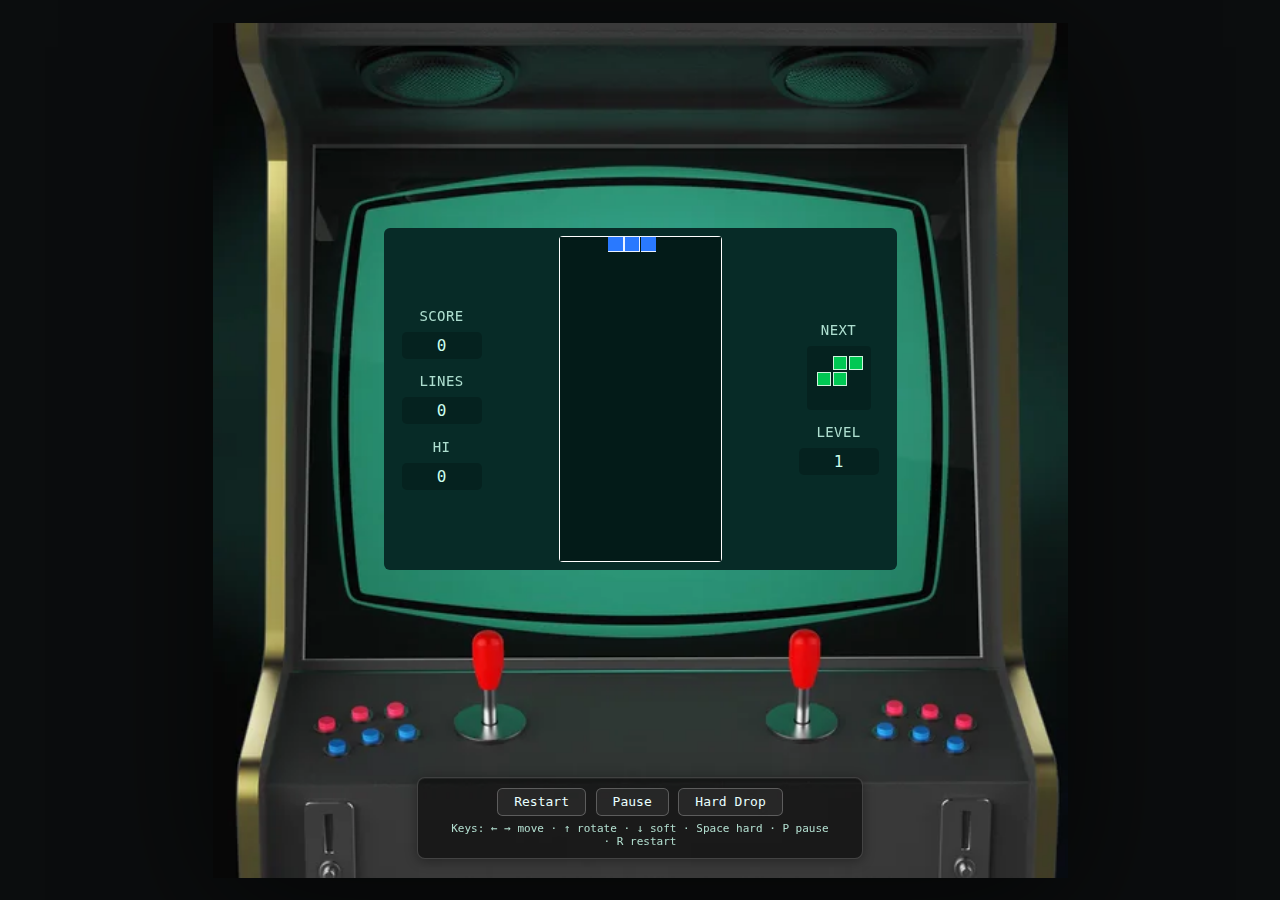
<file: games/arcade-tetris/index.html>
<!DOCTYPE html>
<html lang="en">
<head>
<meta charset="utf-8" />
<meta name="viewport" content="width=device-width, initial-scale=1" />
<title>Arcade Tetris — Center Well + Block Outlines</title>
<style>
  :root{
    --cabinet-src: url('retro-game-machine.png');

    /* Wider CRT “box” area (percent of 600×600 image).
       Nudge these ±0.3% if needed to fit your PNG perfectly. */
    --crt-left: 20%;
    --crt-top: 24%;
    --crt-width: 60%;
    --crt-height: 40%;
  }

  html,body{
    height:100%; margin:0; background:#0b0d0e;
    display:grid; place-items:center;
    font-family: ui-monospace, SFMono-Regular, Menlo, Consolas, monospace;
    overscroll-behavior:none;
  }

  .cabinet{ position:relative; width:min(95vmin,1100px); }
  .cabinet img{
    display:block; width:100%; height:auto;
    filter: drop-shadow(0 24px 70px rgba(0,0,0,.6));
    user-select:none; -webkit-user-drag:none;
  }

  /* CRT box: sidebars + centered playfield */
  .crt-box{
    position:absolute; z-index:2;
    left:var(--crt-left); top:var(--crt-top);
    width:var(--crt-width); height:var(--crt-height);
    display:flex; justify-content:space-between; align-items:center;
    padding:8px;
    background:#072b27;
    border-radius:6px;
    box-sizing:border-box;
    overflow:hidden;
  }

  .sidebar{
    width:100px; color:#cfe; font-size:14px;
    display:flex; flex-direction:column; align-items:center;
    text-align:center; gap:8px;
  }
  .sidebar .title{ opacity:.85; letter-spacing:.03em }
  .stat{
    font-size:16px; background:rgba(0,0,0,.2);
    padding:.25rem .5rem; border-radius:.3rem; min-width:64px;
  }

  /* Canvas: scale by height, keep 10×20 aspect */
  #crt{
    height:100%;
    width:auto;
    image-rendering:pixelated;
    background:#031b18;      /* darker so white border pops */
    border-radius:4px;
    display:block;
  }

  /* ===== Wide, centered, lower control panel ===== */
  .controls{
    position:absolute;
    left:50%; transform:translateX(-50%);
    bottom:2.2%;              /* lower on the panel */
    z-index:3;

    display:flex;
    flex-direction:column;    /* buttons row + legend below */
    align-items:center;
    gap:.4rem;

    background:rgba(0,0,0,.55);
    padding:.6rem 2rem;       /* wide look */
    border-radius:.5rem;
    color:#cfe; text-align:center;
    min-width:380px;          /* wide like the cabinet panel */
    border:1px solid rgba(255,255,255,.18);
    box-shadow: 0 2px 12px rgba(0,0,0,.35), inset 0 1px 0 rgba(255,255,255,.06);
  }
  .controls .button-row{
    display:flex; justify-content:center; gap:.6rem; flex-wrap:wrap;
  }
  .controls button{
    appearance:none;
    border:1px solid rgba(255,255,255,.25);
    background: rgba(255,255,255,.06);
    color:#e9ffff;
    padding:.4rem 1rem;
    border-radius:.35rem;
    font:13px/1 monospace;
    cursor:pointer;
  }
  .controls button:hover{ background: rgba(255,255,255,.15); }
  .controls .legend{ opacity:.85; font-size:11px }

  /* overlays */
  .overlay{
    position:absolute; inset:0; display:none; align-items:center; justify-content:center;
    background:rgba(0,0,0,.45); z-index:4; color:white; text-align:center;
  }
  .overlay.show{ display:flex; }
  .overlay .card{
    background: rgba(0,0,0,.7); padding:1rem 1.25rem; border:1px solid rgba(255,255,255,.25);
    border-radius:.5rem; min-width:220px;
  }
  .overlay h2{ margin:.25rem 0 .5rem; font-size:20px }
  .overlay p{ margin:.25rem 0; font-size:13px; opacity:.9 }

  /* small responsive nudges */
  @media (max-width: 900px){
    :root{ --crt-left: 8.2%; --crt-top:10.1%; --crt-width:83.6%; --crt-height:65.6%; }
    .controls{ bottom:2.8%; min-width:340px; }
  }
  @media (max-width: 700px){
    :root{ --crt-left: 8.4%; --crt-top:10.1%; --crt-width:83.0%; --crt-height:65.2%; }
    .controls{ bottom:3.2%; min-width:310px; }
  }
</style>
</head>
<body>
  <div class="cabinet">
    <img id="cab-img" alt="Arcade cabinet">

    <div class="crt-box">
      <div class="sidebar" id="scorePanel">
        <div class="title">SCORE</div>
        <div class="stat" id="score">0</div>
        <div class="title" style="margin-top:.4rem;">LINES</div>
        <div class="stat" id="lines">0</div>
        <div class="title" style="margin-top:.4rem;">HI</div>
        <div class="stat" id="highScore">0</div>
      </div>

      <!-- Center playfield (10×20) -->
      <canvas id="crt" width="320" height="640" aria-label="Tetris"></canvas>

      <div class="sidebar" id="nextPanel">
        <div class="title">NEXT</div>
        <canvas id="next" width="64" height="64"
                style="background:rgba(0,0,0,.2); border-radius:.25rem;"></canvas>
        <div class="title" style="margin-top:.4rem;">LEVEL</div>
        <div class="stat" id="level">1</div>
      </div>
    </div>

    <!-- Overlays -->
    <div id="pauseOverlay" class="overlay"><div class="card">
      <h2>Paused</h2>
      <p>Press <b>P</b> or click <b>Resume</b>.</p>
    </div></div>
    <div id="gameOverOverlay" class="overlay"><div class="card">
      <h2>Game Over</h2>
      <p>Press <b>R</b> or click <b>Restart</b>.</p>
    </div></div>

    <!-- Wide, centered, lower control panel -->
    <div class="controls">
      <div class="button-row">
        <button id="restartBtn" title="R">Restart</button>
        <button id="pauseBtn" title="P">Pause</button>
        <button id="dropBtn"  title="Space">Hard Drop</button>
      </div>
      <span class="legend">
        Keys: ← → move · ↑ rotate · ↓ soft · Space hard · P pause · R restart
      </span>
    </div>
  </div>

<script>
/* Mount cabinet image from CSS var */
(() => {
  const url = getComputedStyle(document.documentElement)
    .getPropertyValue('--cabinet-src').trim().replace(/^url\(["']?/, '').replace(/["']?\)$/, '');
  document.getElementById('cab-img').src = url;
})();

/* ========================= TETRIS ========================= */
const cv = document.getElementById('crt'), ctx = cv.getContext('2d');
const nextCv = document.getElementById('next'), nextCtx = nextCv.getContext('2d');

const COLS = 10, ROWS = 20, CELL = 32;     // logical 320×640
cv.width  = COLS * CELL;
cv.height = ROWS * CELL;

const COLORS = { I:'#00e5ff', O:'#ffd400', T:'#b565ff', S:'#00c853',
                 Z:'#ff5252', J:'#2979ff', L:'#ff9100' };
const SHAPES = {
  I:[[0,0,0,0],[1,1,1,1],[0,0,0,0],[0,0,0,0]],
  J:[[1,0,0],[1,1,1],[0,0,0]],
  L:[[0,0,1],[1,1,1],[0,0,0]],
  O:[[1,1],[1,1]],
  S:[[0,1,1],[1,1,0],[0,0,0]],
  Z:[[1,1,0],[0,1,1],[0,0,0]],
  T:[[0,1,0],[1,1,1],[0,0,0]]
};

/* Playfield + RNG */
let PF, bag, p, nextP;
let score, lines, level, over=false, paused=false;

function initGame(){
  PF = Array.from({length: ROWS}, () => Array(COLS).fill(0));
  bag = [];
  score = 0; lines = 0; level = 1; over = false; paused = false;
  document.getElementById('score').textContent = score;
  document.getElementById('lines').textContent = lines;
  document.getElementById('level').textContent = level;
  hideOverlay('gameOverOverlay'); hideOverlay('pauseOverlay');
  p = undefined; nextP = undefined; refillBag(); spawn();
  acc = 0; last = 0;
}

function refillBag(){
  const seq=['I','J','L','O','S','T','Z'];
  while(seq.length) bag.push(seq.splice(Math.random()*seq.length|0,1)[0]);
}
function nextPiece(){
  if(!bag.length) refillBag();
  const name = bag.pop();
  const matrix = SHAPES[name].map(r=>r.slice());
  const col = (COLS>>1) - Math.ceil(matrix[0].length/2);
  const row = (name==='I') ? -1 : -2;
  return { name, matrix, row, col };
}
function spawn(){
  p = nextP || nextPiece();
  nextP = nextPiece();
  drawNext();
}

/* helpers */
function rotate(m){
  const N = m.length - 1;
  return m.map((row,i)=>row.map((_,j)=>m[N-j][i]));
}
function canPlace(m, r, c){
  for (let i=0;i<m.length;i++)
    for (let j=0;j<m[i].length;j++){
      if (!m[i][j]) continue;
      const x=c+j, y=r+i;
      if (x<0 || x>=COLS || y>=ROWS) return false;
      if (y>=0 && PF[y][x]) return false;
    }
  return true;
}

/* draw a single block with thin white outline */
function drawBlock(px, py, color){
  ctx.fillStyle = color;
  ctx.fillRect(px, py, CELL-1, CELL-1);
  ctx.lineWidth = 1;
  ctx.strokeStyle = 'rgba(255,255,255,.9)';
  ctx.strokeRect(px + 0.5, py + 0.5, CELL - 2, CELL - 2);
}

/* line clears + scoring + high score */
function applyLineClears(){
  let cleared=0;
  for (let r=ROWS-1;r>=0;){
    if (PF[r].every(v=>!!v)){ PF.splice(r,1); PF.unshift(Array(COLS).fill(0)); cleared++; }
    else r--;
  }
  if (cleared){
    score += [0,100,300,500,800][cleared] || cleared*100;
    lines += cleared;
    level = Math.floor(lines/10) + 1;
    document.getElementById('score').textContent = score;
    document.getElementById('lines').textContent = lines;
    document.getElementById('level').textContent = level;

    const key='tetrisHighScore';
    const hs = Math.max(Number(localStorage.getItem(key)||0), score);
    localStorage.setItem(key, hs);
    document.getElementById('highScore').textContent = hs;
  }
}

/* lock → clear → next */
function lock(){
  for (let i=0;i<p.matrix.length;i++)
    for (let j=0;j<p.matrix[i].length;j++)
      if (p.matrix[i][j]){
        const y=p.row+i, x=p.col+j;
        if (y<0){ gameOver(); return; }
        PF[y][x] = p.name;
      }
  applyLineClears();
  spawn();
}

/* next preview */
function drawNext(){
  nextCtx.clearRect(0,0,nextCv.width,nextCv.height);
  const m = nextP.matrix, color = COLORS[nextP.name];
  const size = 16, off = 10;
  for (let i=0;i<m.length;i++)
    for (let j=0;j<m[i].length;j++)
      if (m[i][j]){
        nextCtx.fillStyle = color;
        nextCtx.fillRect(off + j*size, off + i*size, size-2, size-2);
        nextCtx.strokeStyle = 'rgba(255,255,255,.8)';
        nextCtx.lineWidth = 1;
        nextCtx.strokeRect(off + j*size + 0.5, off + i*size + 0.5, size-3, size-3);
      }
}

/* hard drop */
function hardDrop(){
  if (over || paused) return;
  while (canPlace(p.matrix, p.row+1, p.col)) p.row++;
  lock();
}

/* pause/resume */
function togglePause(){
  if (over) return;
  paused = !paused;
  document.getElementById('pauseBtn').textContent = paused ? 'Resume' : 'Pause';
  setOverlay('pauseOverlay', paused);
}

/* overlays */
function setOverlay(id, on){ document.getElementById(id).classList.toggle('show', !!on); }
function hideOverlay(id){ document.getElementById(id).classList.remove('show'); }
function gameOver(){
  over = true;
  const key='tetrisHighScore';
  const hs = Math.max(Number(localStorage.getItem(key)||0), score);
  localStorage.setItem(key, hs);
  document.getElementById('highScore').textContent = hs;
  setOverlay('gameOverOverlay', true);
}

/* gravity */
let baseDrop = 550;       // ms/row at level 1
let acc=0, last=0;
function currentDrop(){ return Math.max(120, baseDrop - (level-1)*35); }

function loop(ts){
  requestAnimationFrame(loop);
  if(!last) last=ts;
  const dt = ts - last; last = ts;
  if (!paused && !over) acc += dt;

  // background
  ctx.clearRect(0,0,cv.width,cv.height);
  ctx.fillStyle = '#031b18';
  ctx.fillRect(0,0,cv.width,cv.height);

  // white border around the well
  ctx.lineWidth = 2;
  ctx.strokeStyle = '#ffffff';
  ctx.strokeRect(0.5, 0.5, COLS*CELL - 1, ROWS*CELL - 1);

  // settled blocks
  for (let r=0;r<ROWS;r++)
    for (let c=0;c<COLS;c++)
      if (PF[r][c]) drawBlock(c*CELL, r*CELL, COLORS[PF[r][c]]);

  // gravity (exact 1-row steps)
  while (acc >= currentDrop() && !paused && !over){
    acc -= currentDrop();
    const nr = p.row + 1;
    if (!canPlace(p.matrix, nr, p.col)) lock(); else p.row = nr;
  }

  // active piece
  if (!over){
    for (let i=0;i<p.matrix.length;i++)
      for (let j=0;j<p.matrix[i].length;j++)
        if (p.matrix[i][j]) drawBlock((p.col+j)*CELL, (p.row+i)*CELL, COLORS[p.name]);
  }
}
requestAnimationFrame(loop);

/* controls: buttons */
document.getElementById('restartBtn').addEventListener('click', () => { initGame(); });
document.getElementById('pauseBtn').addEventListener('click', togglePause);
document.getElementById('dropBtn').addEventListener('click', hardDrop);

/* controls: keyboard */
window.addEventListener('keydown', e=>{
  const k = e.key;
  if (k.startsWith('Arrow')) e.preventDefault();
  if (over) { if (k==='r' || k==='R') initGame(); return; }
  if (k==='p' || k==='P'){ togglePause(); return; }
  if (paused) return;

  if (k===' '){ e.preventDefault(); hardDrop(); return; } // Space
  if (k==='ArrowLeft'  && canPlace(p.matrix, p.row, p.col-1)) p.col--;
  if (k==='ArrowRight' && canPlace(p.matrix, p.row, p.col+1)) p.col++;
  if (k==='ArrowUp'){ const m=rotate(p.matrix); if (canPlace(m, p.row, p.col)) p.matrix=m; }
  if (k==='ArrowDown'){ const nr=p.row+1; if (!canPlace(p.matrix, nr, p.col)) lock(); else p.row=nr; acc=0; }
});

/* init + high score load */
(function boot(){
  const key='tetrisHighScore';
  const hs = Number(localStorage.getItem(key)||0);
  document.getElementById('highScore').textContent = hs;
  initGame();
})();
</script>
</body>
</html>
</file>
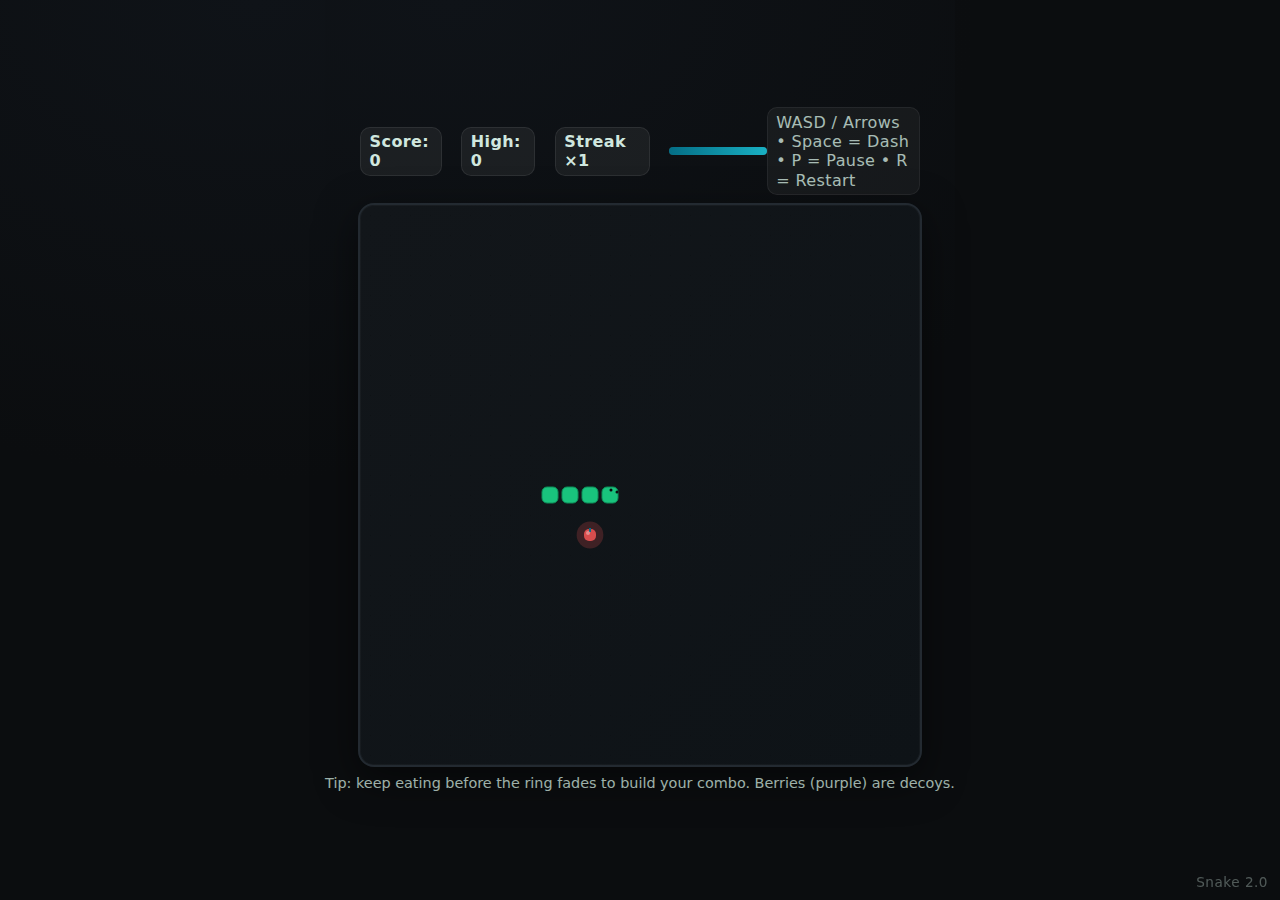
<file: games/Snake 2.0/index.html>
<!DOCTYPE html>
<html lang="en">
<head>
  <meta charset="UTF-8" />
  <title>Snake 2.0 — Combo & Dash</title>
  <meta name="viewport" content="width=device-width, initial-scale=1" />
  <style>
    :root{
      --bg:#0b0d0f;
      --grid:#12161a;
      --grid-2:#0e1317;
      --snake:#19c37d;            /* primary green */
      --snake-edge:#0e8f5a;       /* darker green edge */
      --fruit:#d74d4d;            /* red apple */
      --berry:#7b3fa3;            /* decoy berry (purple) */
      --accent:#046e86;           /* your teal */
      --hud:#d0e7df;              /* soft hud text */
      --warning:#f2b705;
    }
    html,body{
      height:100%; margin:0;
      background: radial-gradient(1200px 800px at 20% 0%, #0f1318 0%, var(--bg) 60%);
      color:var(--hud);
      font: 16px/1.2 system-ui, -apple-system, Segoe UI, Roboto, Inter, Arial, sans-serif;
      display:flex; align-items:center; justify-content:center;
    }
    .wrap{
      display:flex; flex-direction:column; gap:.5rem; align-items:center;
    }
    canvas{
      image-rendering: pixelated;
      border: 2px solid #232a31;
      border-radius: 16px;
      box-shadow: 0 12px 40px rgba(0,0,0,.5), inset 0 0 0 1px rgba(255,255,255,.03);
      background: linear-gradient(135deg, var(--grid) 0%, var(--grid-2) 100%);
    }
    .hud{
      width: min(92vw, 560px);
      display:flex; align-items:center; justify-content:space-between;
      font-weight:600; letter-spacing:.4px;
    }
    .hud .left, .hud .right{ display:flex; gap:1.2rem; align-items:center; }
    .pill{
      padding: .35rem .6rem; border-radius: 10px;
      background: rgba(255,255,255,.06);
      box-shadow: inset 0 0 0 1px rgba(255,255,255,.08);
    }
    .keys{ opacity:.8; font-weight:500; }
    .watermark{
      position:fixed; right:12px; bottom:10px; opacity:.35; font-size:.85rem;
      user-select:none; pointer-events:none; letter-spacing:.5px;
    }
    .bar{
      position:relative; width:120px; height:8px; border-radius:999px;
      background: rgba(255,255,255,.06); overflow:hidden;
      box-shadow: inset 0 0 0 1px rgba(255,255,255,.08);
    }
    .bar > i{
      position:absolute; left:0; top:0; bottom:0; width:0%;
      background: linear-gradient(90deg, var(--accent), #19b0c3);
    }
    .note{ opacity:.75; font-size:.9rem; }
  </style>
</head>
<body>
  <div class="wrap">
    <div class="hud">
      <div class="left">
        <div class="pill">Score: <span id="score">0</span></div>
        <div class="pill">High: <span id="high">0</span></div>
        <div class="pill">Streak ×<span id="mult">1</span></div>
        <div class="bar" title="Dash stamina"><i id="stam"></i></div>
      </div>
      <div class="right">
        <div class="keys pill">WASD / Arrows • Space = Dash • P = Pause • R = Restart</div>
      </div>
    </div>

    <canvas id="game" width="560" height="560" aria-label="Snake game canvas" role="img"></canvas>
    <div class="note">Tip: keep eating before the ring fades to build your combo. Berries (purple) are decoys.</div>
  </div>
  <div class="watermark">Snake 2.0</div>

  <script>
  // ====== Config (tweak freely) ======
  const COLS = 28;            // grid columns
  const ROWS = 28;            // grid rows
  const TILE = 20;            // base tile size in CSS pixels
  const STEP_BASE = 110;      // ms per step (lower = faster). speeds up slightly per fruit
  const STEP_MIN = 55;        // cap speed-up
  const SPEEDUP = 2.5;        // ms faster each fruit
  const COMBO_WINDOW = 2000;  // time (ms) to chain next fruit and raise multiplier
  const BERRY_RATE = 0.18;    // chance that a spawned fruit is a decoy berry
  const DASH_COST = 0.28;     // stamina cost per second while dashing
  const DASH_GAIN = 0.22;     // stamina recharge per second not dashing
  const STAMINA_MAX = 1.0;

  // Colors
  const C = getComputedStyle(document.documentElement);
  const color = name => C.getPropertyValue(name).trim();
  const COLORS = {
    snake: color('--snake'),
    snakeEdge: color('--snake-edge'),
    fruit: color('--fruit'),
    berry: color('--berry'),
    accent: color('--accent'),
    hud: color('--hud'),
    warn: color('--warning')
  };

  // ====== Canvas setup with HiDPI support ======
  const canvas = document.getElementById('game');
  const ctx = canvas.getContext('2d');
  const DPR = Math.max(1, Math.floor(window.devicePixelRatio || 1));
  function fitCanvas() {
    const w = COLS * TILE, h = ROWS * TILE;
    canvas.style.width = w + 'px';
    canvas.style.height = h + 'px';
    canvas.width = w * DPR;
    canvas.height = h * DPR;
    ctx.setTransform(DPR, 0, 0, DPR, 0, 0);
  }
  fitCanvas();
  addEventListener('resize', fitCanvas);

  // ====== Utilities ======
  const randInt = (min, max) => (min + Math.floor(Math.random() * (max - min + 1)));
  const choice = (arr) => arr[Math.floor(Math.random() * arr.length)];
  function roundRect(x,y,w,h,r){
    ctx.beginPath();
    ctx.moveTo(x+r, y);
    ctx.arcTo(x+w, y,   x+w, y+h, r);
    ctx.arcTo(x+w, y+h, x,   y+h, r);
    ctx.arcTo(x,   y+h, x,   y,   r);
    ctx.arcTo(x,   y,   x+w, y,   r);
    ctx.closePath();
  }
  function gridToPx(n){ return n * TILE; }

  // ====== Game State ======
  let last = 0, acc = 0, stepMs = STEP_BASE, paused = false, dead = false;
  const scoreEl = document.getElementById('score');
  const highEl  = document.getElementById('high');
  const multEl  = document.getElementById('mult');
  const stamEl  = document.getElementById('stam');

  let highScore = +(localStorage.getItem('olivia_snake_high') || 0);
  highEl.textContent = highScore;

  const DIRS = {UP:[0,-1], DOWN:[0,1], LEFT:[-1,0], RIGHT:[1,0]};
  let dir = DIRS.RIGHT, nextDir = dir;

  const snake = {
    cells: [{x: 6, y: 14}],
    max: 4
  };

  // particles for fruit pickup and death
  const particles = [];

  // fruit object {x,y,type:'fruit'|'berry', born:ms}
  let fruit = spawnFruit();

  // combo system
  let combo = 1;
  let comboDeadline = 0;

  // dash stamina (0..1)
  let stamina = 1;
  let dashing = false;

  function spawnFruit(){
    let spot;
    do {
      spot = { x: randInt(0, COLS-1), y: randInt(0, ROWS-1) };
    } while (snake.cells.some(c => c.x === spot.x && c.y === spot.y));
    return {
      ...spot,
      type: Math.random() < BERRY_RATE ? 'berry' : 'fruit',
      born: performance.now()
    };
  }

  // ====== Input ======
  const keyDirs = {
    ArrowUp: DIRS.UP,    KeyW: DIRS.UP,
    ArrowDown: DIRS.DOWN,KeyS: DIRS.DOWN,
    ArrowLeft: DIRS.LEFT,KeyA: DIRS.LEFT,
    ArrowRight: DIRS.RIGHT,KeyD: DIRS.RIGHT
  };
  addEventListener('keydown', (e)=>{
    if (e.code in keyDirs) {
      const nd = keyDirs[e.code];
      // block reversing
      if (snake.cells.length > 1){
        const [cx, cy] = dir;
        if (nd[0] === -cx && nd[1] === -cy) return;
      }
      nextDir = nd;
    } else if (e.code === 'Space') {
      dashing = true;
      e.preventDefault();
    } else if (e.code === 'KeyP') {
      paused = !paused;
    } else if (e.code === 'KeyR') {
      reset();
    }
  });
  addEventListener('keyup', (e)=>{
    if (e.code === 'Space') dashing = false;
  });

  // ====== Core loop ======
  function tick(dt){
    if (paused || dead) return;

    // stamina update
    const sdelta = (dashing && stamina > 0) ? -DASH_COST*dt/1000 : DASH_GAIN*dt/1000;
    stamina = Math.max(0, Math.min(STAMINA_MAX, stamina + sdelta));
    stamEl.style.width = (stamina*100).toFixed(1) + '%';
    const dashBoost = (dashing && stamina>0) ? 1.8 : 1.0;

    // grid step timing with optional dash
    acc += dt * dashBoost;
    while (acc >= stepMs) {
      acc -= stepMs;
      step(); // move one cell
    }
  }

  function step(){
    // apply nextDir
    dir = nextDir;
    const head = { ...snake.cells[0] };
    head.x += dir[0];
    head.y += dir[1];

    // wrap
    if (head.x < 0) head.x = COLS-1;
    if (head.x >= COLS) head.x = 0;
    if (head.y < 0) head.y = ROWS-1;
    if (head.y >= ROWS) head.y = 0;

    // collide with body?
    if (snake.cells.some(c => c.x===head.x && c.y===head.y)) {
      explode(head.x, head.y, COLORS.warn);
      gameOver();
      return;
    }

    snake.cells.unshift(head);
    if (snake.cells.length > snake.max) snake.cells.pop();

    // fruit?
    if (head.x === fruit.x && head.y === fruit.y) {
      // visual burst
      const fcol = fruit.type === 'fruit' ? COLORS.fruit : COLORS.berry;
      explode(head.x, head.y, fcol);

      if (fruit.type === 'fruit') {
        snake.max++;
        // combo logic
        const now = performance.now();
        if (now <= comboDeadline) {
          combo = Math.min(9, combo + 1);
        } else {
          combo = 1;
        }
        comboDeadline = now + COMBO_WINDOW;

        // score
        addScore(10 * combo);

        // speed up a touch
        stepMs = Math.max(STEP_MIN, stepMs - SPEEDUP);
      } else {
        // decoy berry: shrink (but not below 3)
        snake.max = Math.max(3, snake.max - 2);
        combo = 1;
        comboDeadline = 0;
        addScore(-5);
      }
      fruit = spawnFruit();
    }
  }

  // ====== Score / Over ======
  let score = 0;
  function addScore(n){
    score = Math.max(0, score + n);
    scoreEl.textContent = score;
    multEl.textContent = combo;
    if (score > highScore){
      highScore = score;
      localStorage.setItem('olivia_snake_high', highScore);
      highEl.textContent = highScore;
    }
  }
  function gameOver(){
    dead = true;
    combo = 1; comboDeadline = 0;
  }
  function reset(){
    score = 0; scoreEl.textContent = 0;
    stepMs = STEP_BASE; paused = false; dead = false; acc = 0;
    stamina = 1; dashing = false; stamEl.style.width = '100%';
    dir = DIRS.RIGHT; nextDir = dir;
    snake.cells = [{x:6,y:14}]; snake.max = 4;
    fruit = spawnFruit();
  }

  // ====== Particles ======
  function explode(gx, gy, col){
    const cx = gridToPx(gx)+TILE/2, cy = gridToPx(gy)+TILE/2;
    for (let i=0;i<10;i++){
      particles.push({
        x: cx, y: cy,
        vx: (Math.random()-0.5)*120,
        vy: (Math.random()-0.5)*120,
        life: 280, age: 0, color: col
      });
    }
  }
  function updateParticles(dt){
    for (let p of particles){
      p.age += dt;
      p.x += p.vx * dt/1000;
      p.y += p.vy * dt/1000;
      p.vy += 20 * dt/1000; // slight gravity
    }
    // prune
    for (let i=particles.length-1;i>=0;i--){
      if (particles[i].age >= particles[i].life) particles.splice(i,1);
    }
  }
  function drawParticles(){
    for (let p of particles){
      const t = 1 - (p.age / p.life);
      ctx.globalAlpha = Math.max(0, t);
      ctx.fillStyle = p.color;
      ctx.fillRect(p.x-1, p.y-1, 2, 2);
      ctx.globalAlpha = 1;
    }
  }

  // ====== Rendering ======
  function drawGrid(){
    // slight vignette + faint grid dots
    ctx.save();
    // grid dots
    ctx.globalAlpha = .12;
    for (let y=0;y<ROWS;y++){
      for (let x=0;x<COLS;x++){
        const px = x*TILE+TILE/2, py = y*TILE+TILE/2;
        ctx.fillStyle = '#000';
        ctx.fillRect(px, py, 1, 1);
      }
    }
    ctx.restore();

    // subtle highlight ring around fruit to show combo timer
    if (comboDeadline){
      const now = performance.now();
      const t = Math.max(0, Math.min(1, (comboDeadline - now)/COMBO_WINDOW));
      const r = Math.max(0, (TILE/2) + (1-t)*12);
      const cx = fruit.x*TILE + TILE/2;
      const cy = fruit.y*TILE + TILE/2;
      ctx.beginPath();
      ctx.arc(cx, cy, r, 0, Math.PI*2);
      ctx.strokeStyle = `rgba(4,110,134,${0.25+0.35*t})`;
      ctx.lineWidth = 2;
      ctx.stroke();
    }
  }

  function drawSnake(){
    // body
    for (let i=snake.cells.length-1;i>=0;i--){
      const c = snake.cells[i];
      const px = c.x*TILE, py = c.y*TILE;
      // inner
      ctx.fillStyle = COLORS.snake;
      roundRect(px+2, py+2, TILE-4, TILE-4, 5);
      ctx.fill();
      // edge
      ctx.strokeStyle = COLORS.snakeEdge;
      ctx.lineWidth = 1;
      ctx.stroke();
    }
    // head details (eyes)
    const h = snake.cells[0];
    if (h){
      const hx = h.x*TILE, hy = h.y*TILE;
      ctx.fillStyle = '#0b0d0f';
      const [dx,dy] = dir;
      const ex = hx + TILE/2 + (dx*4) + (dy? -4:0);
      const ey = hy + TILE/2 + (dy*4) + (dx? -4:0);
      ctx.beginPath();
      ctx.arc(ex-3, ey-1, 1.5, 0, Math.PI*2);
      ctx.arc(ex+3, ey+1, 1.5, 0, Math.PI*2);
      ctx.fill();
    }
  }

  function drawFruit(){
    const f = fruit;
    const px = f.x*TILE, py = f.y*TILE;
    const t = (Math.sin(performance.now()/220)+1)/2; // 0..1
    const s = 4 + t*3;

    // pulsing background glow
    ctx.save();
    ctx.globalAlpha = 0.18 + 0.12*t;
    ctx.fillStyle = f.type==='fruit' ? COLORS.fruit : COLORS.berry;
    ctx.beginPath();
    ctx.arc(px+TILE/2, py+TILE/2, 9+s*0.8, 0, Math.PI*2);
    ctx.fill();
    ctx.restore();

    // fruit body (rounded square)
    ctx.fillStyle = f.type==='fruit' ? COLORS.fruit : COLORS.berry;
    roundRect(px+4, py+4, TILE-8, TILE-8, 5);
    ctx.fill();

    // leaf / shine
    ctx.fillStyle = COLORS.accent;
    ctx.fillRect(px + TILE/2 - 1, py+3, 2, 4);
    ctx.globalAlpha = .35;
    ctx.fillStyle = '#fff';
    roundRect(px+6, py+6, 4, 4, 2); ctx.fill();
    ctx.globalAlpha = 1;
  }

  function drawHUDOverlay(){
    if (paused || dead){
      ctx.save();
      ctx.fillStyle = 'rgba(0,0,0,.45)';
      ctx.fillRect(0,0,canvas.width/DPR,canvas.height/DPR);
      ctx.fillStyle = COLORS.hud;
      ctx.textAlign = 'center';
      ctx.textBaseline = 'middle';
      ctx.font = '600 22px Inter, system-ui, sans-serif';
      ctx.fillText(dead ? 'Game Over' : 'Paused', canvas.width/(2*DPR), canvas.height/(2*DPR)-14);
      ctx.font = '500 14px Inter, system-ui, sans-serif';
      ctx.fillStyle = 'rgba(255,255,255,.8)';
      ctx.fillText('R = Restart • P = Pause • Space = Dash', canvas.width/(2*DPR), canvas.height/(2*DPR)+12);
      ctx.restore();
    }
  }

  // ====== Main RAF ======
  function frame(ts){
    const dt = Math.min(60, ts - last || 0);
    last = ts;

    tick(dt);
    updateParticles(dt);

    // draw
    ctx.clearRect(0,0,canvas.width/DPR, canvas.height/DPR);
    drawGrid();
    drawFruit();
    drawSnake();
    drawParticles();
    drawHUDOverlay();

    requestAnimationFrame(frame);
  }
  requestAnimationFrame(frame);

  </script>
</body>
</html>
</file>
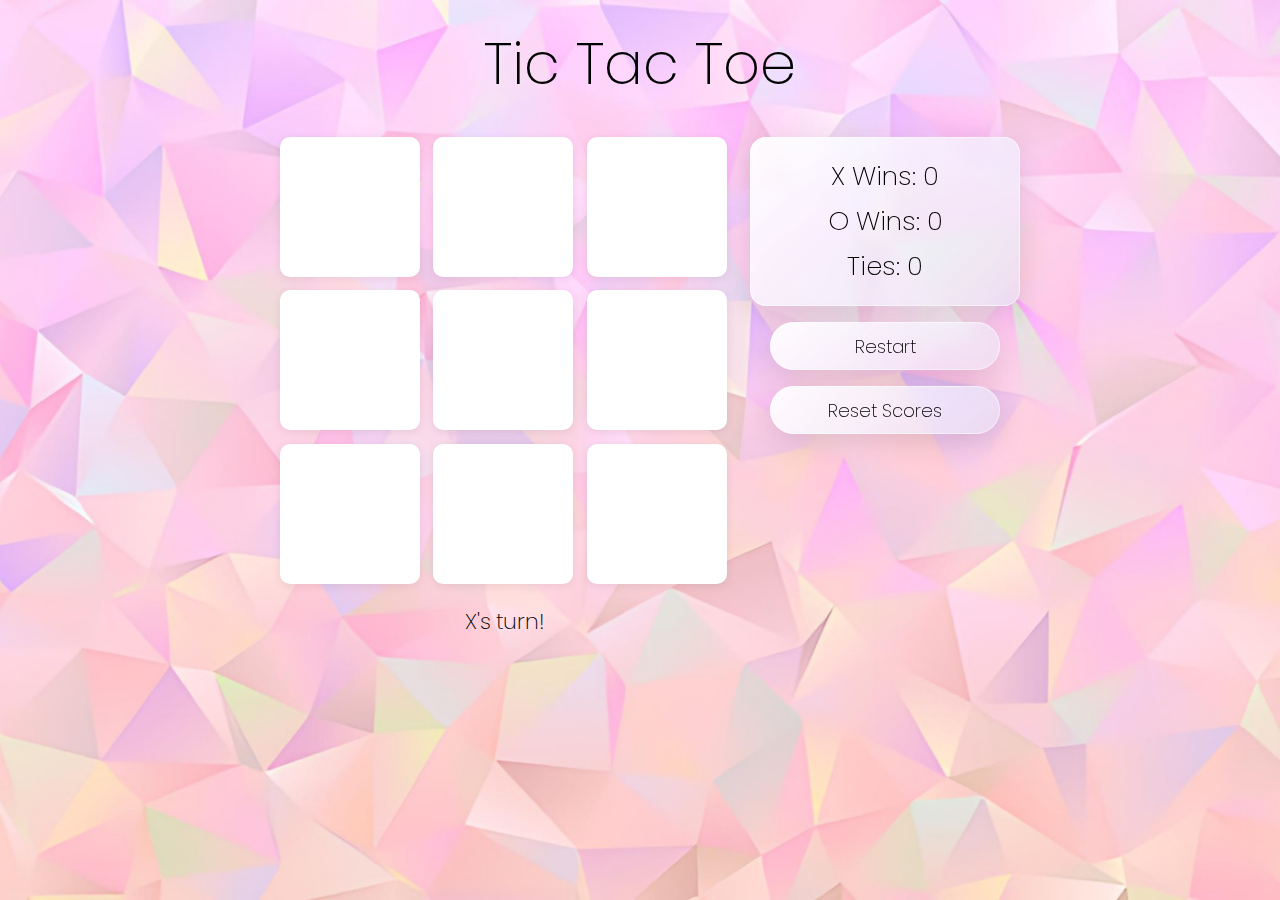
<file: games/TicTacToe/index.html>
<!DOCTYPE html>
<html lang="en">
<head>
  <meta charset="UTF-8" />
  <meta http-equiv="X-UA-Compatible" content="IE=edge" />
  <meta name="viewport" content="width=device-width, initial-scale=1.0"/>
  <title>Tic Tac Toe</title>
  <link rel="stylesheet" href="style.css" />
  <link href="https://fonts.googleapis.com/css2?family=Poppins:wght@200;400;600;700&display=swap" rel="stylesheet">
</head>
<body>
  <div id="title">
    <h1>Tic Tac Toe</h1>
  </div>

  <!-- Board + Side Panel -->
  <div class="game-wrap">
    <div class="board-wrap">
      <div id="board">
        <div class="square" id="square0"></div>
        <div class="square" id="square1"></div>
        <div class="square" id="square2"></div>
        <div class="square" id="square3"></div>
        <div class="square" id="square4"></div>
        <div class="square" id="square5"></div>
        <div class="square" id="square6"></div>
        <div class="square" id="square7"></div>
        <div class="square" id="square8"></div>
      </div>
      <!-- Status directly under board -->
      <div id="statusMessage">X's turn!</div>
    </div>

    <!-- Side panel: scorecard (injected by JS) + buttons -->
    <div id="endGame">
      <input type="button" value="Restart" id="restartButton" onclick="restartButton()"/>
      <input type="button" value="Reset Scores" id="resetScoresButton" onclick="resetScores()"/>
    </div>
  </div>

  <script src="main.js"></script>
</body>
</html>
</file>
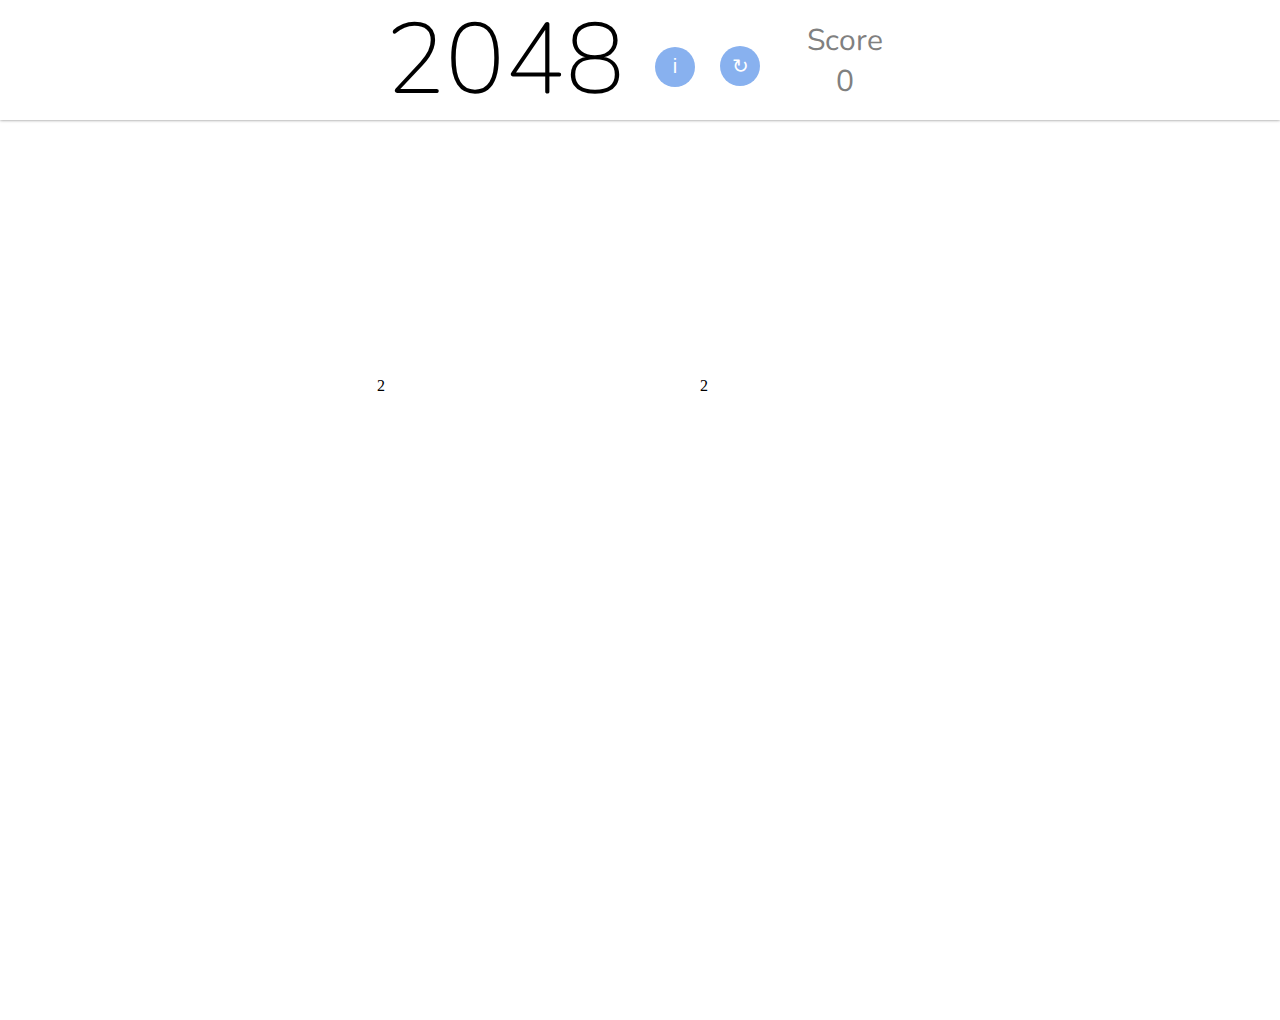
<file: Spooky-Scripts/2048/index.html>
<!DOCTYPE html>
<html lang="en">
<head>
  <meta charset="UTF-8" />
  <meta name="viewport" content="width=device-width, initial-scale=1" />
  <title>2048</title>
  <link href="https://fonts.googleapis.com/css?family=Nunito:200,400,800" rel="stylesheet">
  <!-- CSS goes here -->
  <link rel="stylesheet" href="./style.css" />
</head>
<body>
  <div class="game">
    <div class="head">
      <div class="a">
        2048
        <button class="info" onclick="toggleInfo()">i</button>
        <button id="repeat" class="info repeat" onclick="resetGame()">↻</button>
      </div>
      <div class="score">Score<br/><span id="value">0</span></div>
    </div>

    <div class="description" id="description">
      How to play:<br/><br/>
      Use your arrow keys or swipe to slide the tiles.<br/>
      Tiles with the same value merge. Reach 2048 to win!<br/><br/>
      The score is the sum of the merged tiles.
      <br/><br/><span>_______________________________</span>
    </div>

    <!-- Board background and animated tile stage -->
    <div id="board">
      <div id="grid"></div>
    </div>
  </div>

  <div id="status"></div>

  <!-- JS goes last -->
  <script src="./script.js"></script>
</body>
</html>
</file>
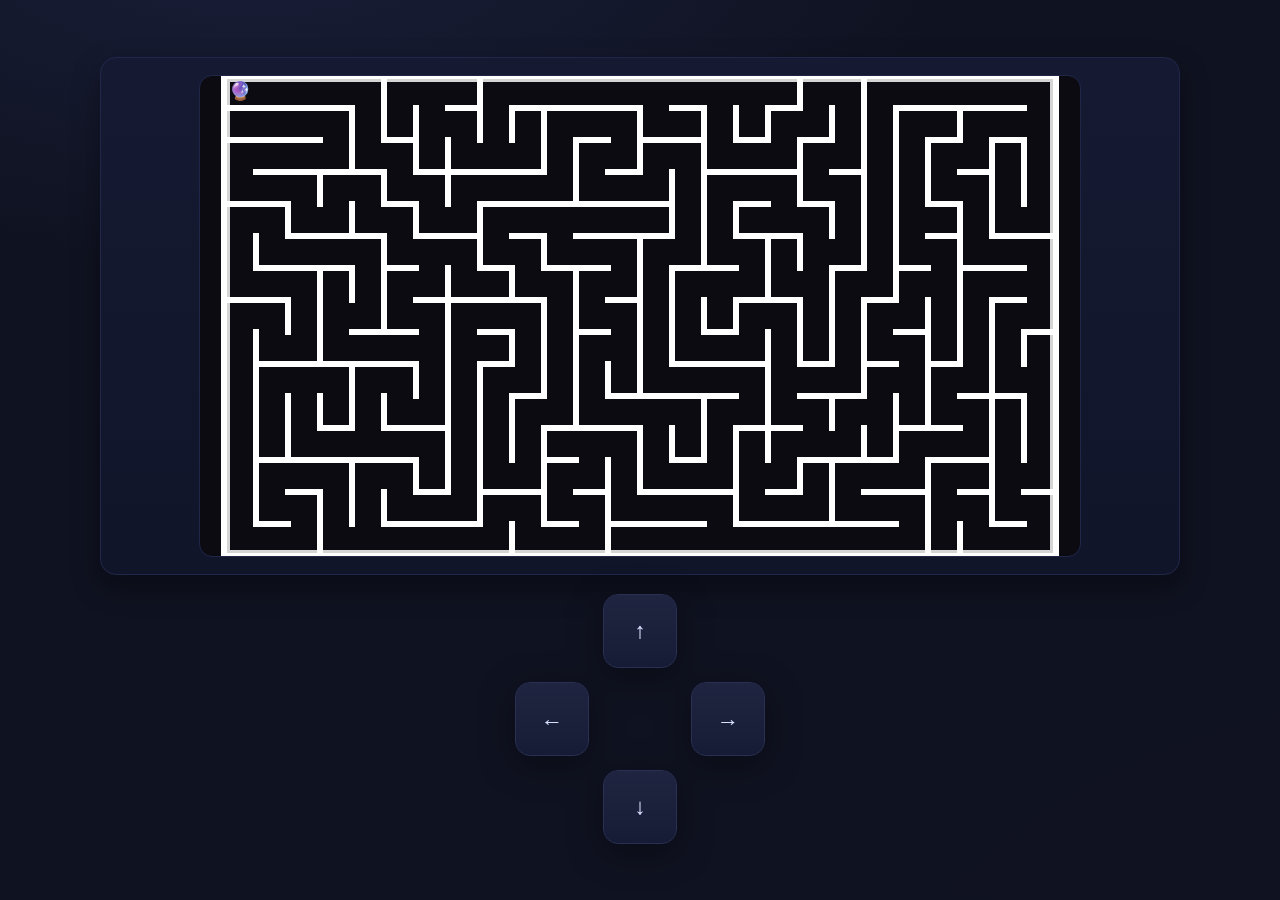
<file: Spooky-Scripts/Maze/index.html>
<!DOCTYPE html>
<html lang="en">
<head>
  <meta charset="utf-8" />
  <meta name="viewport" content="width=device-width, initial-scale=1" />
  <title> Maze</title>
  <link rel="stylesheet" href="style.css" />
</head>
<body>
  <div id="container">
    <div class="nbox">
      <div id="maze">
        <canvas id="mazeCanvas"></canvas>
      </div>
    </div>

    <div class="controls" aria-label="Controls">
      <div class="buttons">
        <button class="btn" id="bu" type="button" aria-label="Up"><div class="chevron">↑</div></button>
        <button class="btn" id="bd" type="button" aria-label="Down"><div class="chevron">↓</div></button>
        <button class="btn" id="bl" type="button" aria-label="Left"><div class="chevron">←</div></button>
        <button class="btn" id="br" type="button" aria-label="Right"><div class="chevron">→</div></button>
      </div>
    </div>
  </div>

  <script src="script.js?v=3"></script>
</body>
</html>
</file>
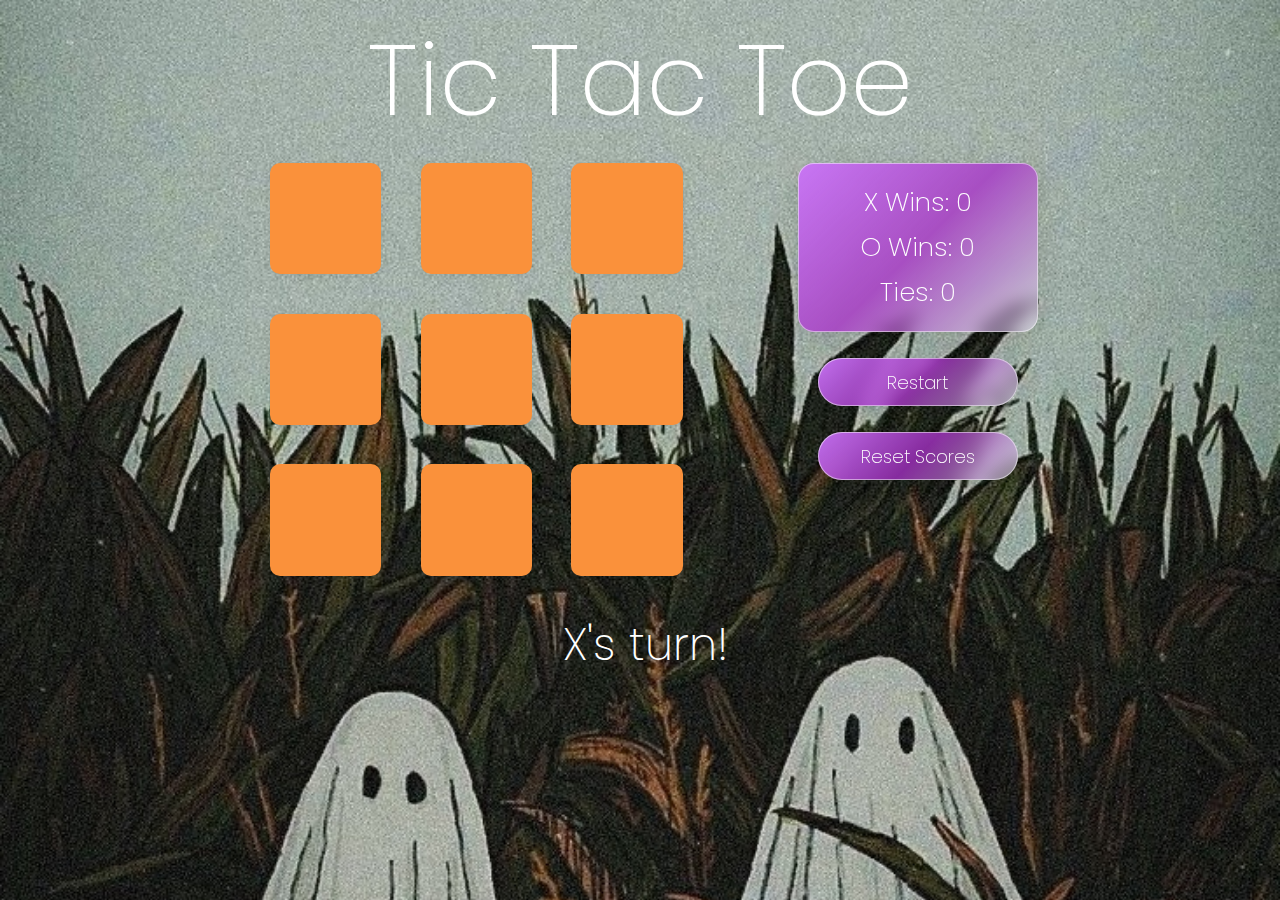
<file: Spooky-Scripts/TicTacToe/index.html>
<!DOCTYPE html>
<html lang="en">
<head>
  <meta charset="UTF-8" />
  <meta http-equiv="X-UA-Compatible" content="IE=edge" />
  <meta name="viewport" content="width=device-width, initial-scale=1.0"/>
  <title>Tic Tac Toe</title>
  <link rel="stylesheet" href="style.css" />
  <link href="https://fonts.googleapis.com/css2?family=Poppins:wght@200;400;600;700&display=swap" rel="stylesheet">
</head>
<body>
  <div id="title">
    <h1>Tic Tac Toe</h1>
  </div>

<!-- Board + Side Panel -->
<div class="game-wrap">
  <div class="board-wrap">
    <div class="pumpkin-wrap">
      <div id="board">
        <div class="square" id="square0"></div>
        <div class="square" id="square1"></div>
        <div class="square" id="square2"></div>
        <div class="square" id="square3"></div>
        <div class="square" id="square4"></div>
        <div class="square" id="square5"></div>
        <div class="square" id="square6"></div>
        <div class="square" id="square7"></div>
        <div class="square" id="square8"></div>
      </div>
    </div>
    <div id="statusMessage">X's turn!</div>
  </div>

  <!-- Side panel: scorecard (injected by JS) + buttons -->
  <div id="endGame">
    <input type="button" value="Restart" id="restartButton" onclick="restartButton()"/>
    <input type="button" value="Reset Scores" id="resetScoresButton" onclick="resetScores()"/>
  </div>
</div>

  <script src="main.js"></script>
</body>
</html>
</file>
<file: games/TicTacToe/style.css>
/* Background */
body {
  margin: 0;
  font-family: 'Poppins', sans-serif;
  color: #000;
  background-image: url("images/opal-background.png");
  background-size: cover;
  background-position: center;
  background-attachment: fixed;
}

/* Title */
#title h1 {
  text-align: center;
  font-size: 58px;
  font-weight: 200;
  margin: 20px 0 30px;
}

/* Layout */
.game-wrap {
  display: flex;
  justify-content: center;
  align-items: flex-start;
  gap: 40px;
  padding: 0 16px;
}

.board-wrap { display:flex; flex-direction:column; align-items:center; }

/* Board: opal grid lines via transparent gaps */
#board {
  width: 450px; height: 450px;
  display: grid;
  grid-template-columns: repeat(3, 1fr);
  grid-gap: 10px;          /* these gaps = grid lines showing opal */
  background: transparent;
  border-radius: 12px;
}

/* Squares opaque for readability */
.square {
  width: 140px; height: 140px;
  border: none;
  background: #fff;
  font-size: 100px;
  display: flex; align-items: center; justify-content: center;
  border-radius: 10px;
  box-shadow: 0 2px 10px rgba(0,0,0,.08);
}
.square:hover { background: #fdfdfd; }

/* Status under board */
#statusMessage {
  text-align: center;
  font-size: 22px;
  font-weight: 200;
  margin-top: 18px;
}

/* Side panel (scorecard + buttons) */
#endGame {
  display: flex;
  flex-direction: column;
  align-items: center;
  gap: 16px;
  min-width: 230px;
}

/* Scorecard – frosted/opal */
#scoreCard {
  background: linear-gradient(135deg,
    rgba(255,255,255,.95),
    rgba(245,245,255,.75),
    rgba(230,230,245,.55)
  );
  backdrop-filter: blur(8px);
  -webkit-backdrop-filter: blur(8px);
  box-shadow: 0 8px 30px rgba(0,0,0,.12),
              0 0 0 1px rgba(255,255,255,.5) inset;
  padding: 14px 20px;
  border-radius: 16px;
 text-align: center;
  color: #000;
  font-size: 26px;
  font-weight: 200;
  width: 100%;
}

/* Buttons match the frosted look */
#restartButton,
#resetScoresButton {
  font-family: 'Poppins', sans-serif;
  font-size: 18px;
  font-weight: 200;
  text-align: center;
  height: 48px;
  width: 100%;
  border: 0;
  border-radius: 24px;
  cursor: pointer;
  background: linear-gradient(135deg,
    rgba(255,255,255,.95),
    rgba(245,245,255,.75),
    rgba(230,230,245,.55)
  );
  backdrop-filter: blur(8px);
  -webkit-backdrop-filter: blur(8px);
  box-shadow: 0 8px 30px rgba(0,0,0,.12),
              0 0 0 1px rgba(255,255,255,.5) inset;
  transition: transform .08s ease;
}
#restartButton:hover, #resetScoresButton:hover { transform: translateY(-1px); }
#restartButton:active, #resetScoresButton:active { transform: translateY(0); }

/* Responsive */
@media (max-width: 680px) {
  .game-wrap { flex-direction: column; align-items: center; }
  #board { width: 330px; height: 330px; grid-gap: 8px; }
  .square { width: 106px; height: 106px; font-size: 72px; }
  #endGame { width: 100%; max-width: 330px; }
}
</file>
<file: Spooky-Scripts/2048/style.css>
body {
  background-color: #fff;
  overflow: hidden;
  padding: 0;
  margin: 0;
}


/* head */
.head {
  height: 120px;
  width: 510px;
  margin-left: auto;
  margin-right: auto;
  display: block;
  float: center;
  display: flex;
  align-items: center;
  justify-content: center;
}

div.game {
  box-shadow: 0px 0px 3px rgba(0,0,0,0.5);
}

div.description {
  height: 250px;
  width: 300px;
  top: 1000px;
  color: #333;
  font-family: nunito;
  transform: translate(-50%, -50%) scale(0);
  position: absolute;
  left: 50%;
  top: 425px;
  background: #fff;
  padding: 50px;
  border-radius: 0px;
  z-index: 1000;
  box-shadow: 0px 0px 5px rgba(0,0,0,0.5);
  text-align: center;
  visibility: hidden;
  opacity: 0;
  font-size: 15px;
  transition: 0.3s all;
}

.description.show {
  visibility: visible;
  opacity: 1;
  font-size: 15px;
  transform: translate(-50%, -50%) scale(1);
  transition: 0.3s all;
}

.info {
  width: 40px;
  height: 40px;
  border-radius: 50%;
  font-weight: 100;
  cursor: pointer;
  border: 0px;
  border-color: #aaa;
  background-color: #88b1ef;
  color: #fff;
  font-size: 20px;
  top: 50px;
  transform: translate(-50%, -50%);
  margin-left: 25px;
  transition: 0.1s background-color;
}

.info:hover {
  background-color: #6593d8;
}


.repeat {
  margin: 0px !important;
}

.a {
  font-family: Nunito;
  font-size: 100px;
  font-weight: 200;
  margin-right: 15px
  
}

.score {
  position: relative;
  width: 100px;
  height: 100px;
  top: 10px;
  font-family: nunito;
  font-weight: 400;
  font-size: 30px;
  color: grey;
  text-align: center;
}



/* field */
.field, .grid {
  position: absolute;
  width: 510px;
  height: 510px;
  background-color: #888;
  top: 150px;
  border-radius: 0px;
  border:5px solid #888;
  display: table;
  margin-left: auto;
  margin-right: auto;
  left: 0;
  right: 0;
}

.field {
  z-index: 50;
}

.grid {
  z-index: 100;
}

.row, .grid_row {
  width: 510px;
  height: 135px;
  position: relative;
  display: table-row;
}

.cell, .grid_cell {
  background-color: white;
  width: 125px;
  height: 125px;
  position: relative;
  display: table-cell;
  border-radius: 0px;
  border: 5px solid #888;
  text-align: center;
  vertical-align: middle;
  font-family: nunito;
  font-size: 50px;
}

.grid_cell {
  background-color: #aaa;
  color: white;
  
}

div > div > div > div {
  opacity: 0;
  position: absolute;
}

.tile {
  opacity: 1;
  width: 118px;
  height: 126px;
  background-color: white;
  z-index: 150;
  border-radius: 0px;
  font-weight: 200;
  top: 0;
  left: -1px;
  color: black;
  transition: 0.3s all;
  display: -webkit-box;
  display: -webkit-flex;
  display: -moz-box;
  display: -moz-flex;
  display: -ms-flexbox;
  display: flex;

  -webkit-box-pack: center;
  -ms-flex-pack: center;
  -webkit-justify-content: center;
  -moz-justify-content: center;
  justify-content: center;

  -webkit-box-align: center;
  -ms-flex-align: center;
  -webkit-align-items: center;
  -moz-align-items: center;
  align-items: center;
}

#status {
  width: 100%;
  height: 100vh;
}

.won {
  background-color: #337538;
  transition: 0.3s all;
  
}

.lose {
  background-color: #7D3C34;
}
</file>
<file: Spooky-Scripts/Maze/style.css>
:root{
  --bg:#0f1220;
  --ink:#d7e1ff;
  --btn:#1f2440;

  /* Visible board size; JS syncs canvas bitmap to this */
  --board-w: 880px;
  --board-h: 480px;
}

*{box-sizing:border-box}
html,body{height:100%}
body{
  margin:0; display:grid; place-items:center;
  background:
    radial-gradient(1200px 600px at 20% -10%, #1a1f3a 0%, transparent 60%),
    radial-gradient(1200px 700px at 120% 120%, #112 0%, transparent 60%),
    var(--bg);
  color:var(--ink);
  font-family: ui-sans-serif,system-ui,-apple-system,Segoe UI,Roboto,Inter,Arial;
}

#container{ width:min(96vw, 1080px); display:grid; gap:20px; }
.nbox{
  background:linear-gradient(180deg,#151a32,#11152a);
  border:1px solid #21274b; border-radius:16px; padding:18px;
  box-shadow:0 12px 28px rgba(0,0,0,.35);
}

#maze{
  position:relative;
  width:var(--board-w);
  height:var(--board-h);
  margin-inline:auto;
  border-radius:12px;
  overflow:hidden;
  background:#0b0b11;
  outline:1px solid #1f2648;
}
#mazeCanvas{ width:100%; height:100%; display:block; background:#0b0b11; }

/* Controls */
.controls{ display:grid; place-items:center; }
.buttons{
  display:grid; grid-template-columns:repeat(3,72px); grid-template-rows:repeat(3,72px);
  gap:16px; filter:drop-shadow(0 8px 18px rgba(0,0,0,.35));
}
.btn{
  display:grid; place-items:center;
  border:none; border-radius:14px;
  background:linear-gradient(180deg,var(--btn),#171c36);
  outline:1px solid #2a2f54; cursor:pointer;
  touch-action:none;
}
.btn:active{ transform:translateY(1px) }
.btn .chevron{ font-size:22px; font-weight:700; color:var(--ink) }
#bu{ grid-column:2; grid-row:1 } #bd{ grid-column:2; grid-row:3 }
#bl{ grid-column:1; grid-row:2 } #br{ grid-column:3; grid-row:2 }
</file>
<file: Spooky-Scripts/TicTacToe/style.css>
/* =========================
   THEME VARIABLES
   ========================= */
:root{
  --board: 450px;          /* board size (desktop) */
  --pumpkin-scale: 2.40;   /* bigger pumpkin (raise/lower as you like) */
  --pumpkin-offset-x: 2%;  /* pumpkin horizontal nudge */
  --pumpkin-offset-y: 5%; /* pumpkin vertical nudge (negative = up) */

  --ui-shift: 3px;        /* pushes board + side panel down */
  --grid-gap: 2px;         /* controls spacing between the 9 boxes */
}

@media (max-width: 680px){
  :root{
    --board: 330px;
    --pumpkin-scale: 2.50;
    --pumpkin-offset-x: 0%;
    --pumpkin-offset-y: -5%;
    --ui-shift: 6px;
    --grid-gap: 4px;
  }
}

/* =========================
   GLOBAL BACKGROUND + TEXT
   ========================= */
body{
  margin: 0;
  font-family: 'Poppins', sans-serif;
  color: #ffff;
  background-image: url("images/ghost-field2.jpeg");
  background-size: cover;
  background-position: center;
  background-attachment: fixed;
}

/* =========================
   TITLE
   ========================= */
#title h1{
  text-align: center;
  font-size: 100px;
  font-weight: 200;
  margin: 5px 0 5px; /* extra gap below the title */
}

/* =========================
   LAYOUT
   ========================= */
.game-wrap{
  display: flex;
  justify-content: center;
  align-items: flex-start;
  gap: 90px;        /* distance between board and right panel */
  padding: 0 16px;
}

.board-wrap{ 
  display: flex; 
  flex-direction: column; 
  align-items: center; 
}

/* =========================
   PUMPKIN + BOARD STACK
   ========================= */
.pumpkin-wrap{
  position: relative;
  width: var(--board);
  height: var(--board);
  display: grid;
  place-items: center;
  isolation: isolate; /* contain z-index */
}

.pumpkin-bg{
  position: absolute;
  z-index: 0;
  width: calc(var(--board) * var(--pumpkin-scale));
  height: auto;
  left: 50%;
  top: 50%;
  transform: translate(
    calc(-50% + var(--pumpkin-offset-x)),
    calc(-50% + var(--pumpkin-offset-y))
  );
  pointer-events: none;
  object-fit: contain;
}

/* =========================
   BOARD + SQUARES
   ========================= */
#board{
  width: var(--board);
  height: var(--board);
  display: grid;
  grid-template-columns: repeat(3, 1fr);  /* 3 equal columns */
  grid-template-rows:    repeat(3, 1fr);  /* 3 equal rows */
  gap: var(--grid-gap);                   /* <-- this now truly controls spacing */
  background: transparent;
  border-radius: 12px;
  position: relative;
  z-index: 1;                 /* above pumpkin */
  margin-top: var(--ui-shift);
}

/* Let the grid size the boxes, so gap works */
.square{
  width: 75%;
  height: 75%;
  background: #fa913b;                 /* full  boxes */
  color: #a233e2 !important;           /* X/O */
  font-size: clamp(42px, calc(var(--board) / 5.6), 80px);
  display: flex;
  align-items: center;
  justify-content: center;
  border-radius: 10px;
  box-shadow: 0 2px 10px rgba(0,0,0,.08);
}
.square:hover{ background:#fdfdfd; }

/* =========================
   STATUS MESSAGE
   ========================= */
#statusMessage{
  text-align: center;
  font-size: 45px;
  color: #ffff;
  font-weight: 250;
  margin-top: 1px;
    margin-left: 300px; /* adjust this until it lines up with side panel */
}

/* =========================
   SIDE PANEL
   ========================= */
#endGame{
  display: flex;
  flex-direction: column;
  align-items: center;
  gap: 26px;
  min-width: 200px;
  z-index: 0;
  margin-top: var(--ui-shift);
}

/* =========================
   SCORECARD
   ========================= */
#scoreCard{
  background: linear-gradient(135deg,
    rgba(202, 115, 248, 0.95),
     rgba(169, 46, 202, 0.75),
      rgba(230,230,245,.55)
  );
  backdrop-filter: blur(8px);
  -webkit-backdrop-filter: blur(8px);
  box-shadow: 0 8px 30px rgba(0,0,0,.12),
              0 0 0 1px rgba(255,255,255,.5) inset;
  padding: 14px 20px;
  border-radius: 16px;
  text-align: center;
  color: #fff;
  font-size: 26px;
  font-weight: 200;
  width: 100%;
}

/* =========================
   BUTTONS
   ========================= */
#restartButton,
#resetScoresButton{
  font-family: 'Poppins', sans-serif;
  font-size: 18px;
  font-weight: 200;
  text-align: center;
    color: #fff;
  height: 48px;
  width: 100%;
  border: 0;
  border-radius: 24px;
  cursor: pointer;
  background: linear-gradient(135deg,
     rgba(202, 115, 248, 0.95),
     rgba(169, 46, 202, 0.75),
      rgba(230,230,245,.55)
  );
  backdrop-filter: blur(8px);
  -webkit-backdrop-filter: blur(8px);
  box-shadow: 0 8px 30px rgba(0,0,0,.12),
              0 0 0 1px rgba(255,255,255,.5) inset;
  transition: transform .08s ease;
}
#restartButton:hover,
#resetScoresButton:hover{ transform: translateY(-1px); }
#restartButton:active,
#resetScoresButton:active{ transform: translateY(0); }
</file>
